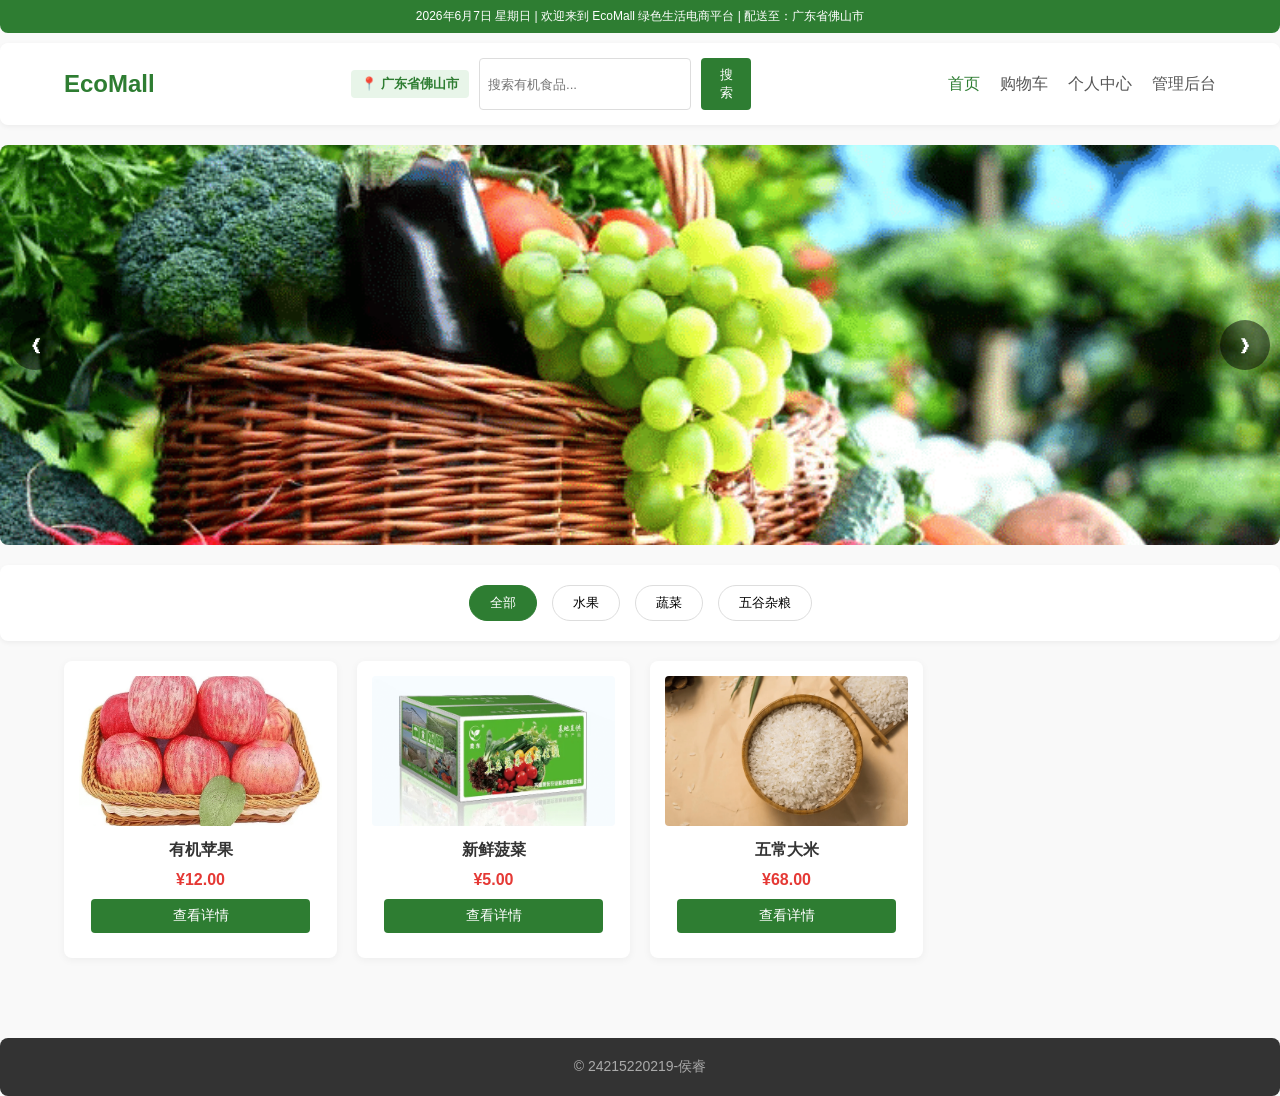
<file: index.html>
<!DOCTYPE html>
<html lang="zh-CN">
<head>
    <meta charset="UTF-8">
    <meta name="viewport" content="width=device-width, initial-scale=1.0">
    <title>EcoMall - 绿色生活电商平台</title>
    <style>
        /* --- 全局重置与基础样式 --- */
        * { box-sizing: border-box; margin: 0; padding: 0; }
        body { 
            font-family: 'Segoe UI', sans-serif; 
            background-color: #f9f9f9; 
            color: #333; 
        }
        
        /* --- 顶部时间地点通栏 --- */
        .top-info-bar {
            background: #2e7d32;
            color: #fff;
            font-size: 12px;
            padding: 8px 5%;
            text-align: center;
            border-radius: 0 0 8px 8px;
        }

        /* --- 页眉布局 --- */
        .header {
            display: flex;
            justify-content: space-between;
            align-items: center;
            padding: 15px 5%;
            background-color: #fff;
            box-shadow: 0 2px 5px rgba(0,0,0,0.05);
            position: sticky;
            top: 0;
            z-index: 100;
            border-radius: 8px;
            margin: 10px 0;
        }
        .logo { font-size: 24px; font-weight: bold; color: #2e7d32; text-decoration: none; }
        
        /* --- 搜索与定位组合 --- */
        .search-location {
            display: flex;
            align-items: center;
            gap: 10px;
            flex-grow: 1;
            max-width: 400px;
            margin: 0 20px;
        }
        .location-tag {
            font-size: 13px;
            color: #2e7d32;
            background: #e8f5e9;
            padding: 5px 10px;
            border-radius: 4px;
            font-weight: bold;
        }
        .search-bar {
            display: flex;
            gap: 10px;
            flex-grow: 1;
        }
        .search-bar input {
            width: 100%;
            padding: 8px;
            border: 1px solid #ddd;
            border-radius: 4px;
        }
        .search-bar button {
            padding: 8px 15px;
            background: #2e7d32;
            color: white;
            border: none;
            border-radius: 4px;
            cursor: pointer;
        }
        
        nav { 
            display: flex; 
            align-items: center; 
            gap: 20px;
        }
        nav a {
            text-decoration: none;
            color: #555;
            font-weight: 500;
            transition: color 0.3s;
            position: relative;
        }
        nav a:hover, nav a.active { 
            color: #2e7d32; 
        }
        /* 购物车数量徽章 */
        .cart-badge { 
            position: absolute; 
            top: -8px; 
            right: -12px; 
            background-color: #e53935; 
            color: white; 
            font-size: 12px; 
            font-weight: bold; 
            width: 18px; 
            height: 18px; 
            border-radius: 50%; 
            display: flex; 
            align-items: center; 
            justify-content: center; 
        }

        /* --- 轮播图样式 --- */
        .banner-container { 
            position: relative; 
            width: 100%; 
            height: 400px; 
            overflow: hidden; 
            background-color: #eee; 
            margin: 20px 0; 
            border-radius: 8px;
            overflow: hidden;
        }
        .banner-wrapper { width: 100%; height: 100%; overflow: hidden; }
        .banner { 
            display: flex; 
            width: 300%; 
            height: 100%; 
            transition: transform 0.5s ease-in-out; 
        }
        .banner img { 
            width: 33.333%; 
            height: 100%; 
            object-fit: cover; 
            flex-shrink: 0; 
        }
        /* 左右按钮样式 */
        .carousel-btn { 
            position: absolute; 
            top: 50%; 
            transform: translateY(-50%); 
            background-color: rgba(0, 0, 0, 0.5); 
            color: white; 
            border: none; 
            padding: 15px; 
            font-size: 20px; 
            cursor: pointer; 
            border-radius: 50%; 
            width: 50px; 
            height: 50px; 
            display: flex; 
            align-items: center; 
            justify-content: center; 
            transition: background 0.3s; 
            z-index: 10; 
        }
        .carousel-btn:hover { background-color: rgba(0, 0, 0, 0.8); }
        .prev { left: 10px; }
        .next { right: 10px; }

        /* --- 分类导航 --- */
        .categories { 
            display: flex; 
            justify-content: center; 
            gap: 15px; 
            padding: 20px 0; 
            background: #fff; 
            margin-bottom: 20px;
            border-radius: 8px;
            box-shadow: 0 2px 5px rgba(0,0,0,0.05);
        }
        .categories button { 
            padding: 8px 20px; 
            border: 1px solid #ddd; 
            background: #fff; 
            border-radius: 20px; 
            cursor: pointer; 
            transition: all 0.3s; 
        }
        .categories button.active, .categories button:hover { 
            background: #2e7d32; 
            color: white; 
            border-color: #2e7d32; 
        }

        /* --- 商品网格 --- */
        .product-grid { 
            display: grid; 
            grid-template-columns: repeat(auto-fill, minmax(220px, 1fr)); 
            gap: 20px; 
            padding: 0 5% 40px; 
        }
        /* 商品卡片样式 */
        .product-card { 
            background: white; 
            padding: 15px; 
            border-radius: 8px; 
            box-shadow: 0 2px 8px rgba(0,0,0,0.05); 
            text-align: center; 
            transition: transform 0.2s; 
        }
        .product-card:hover { transform: translateY(-5px); }
        .product-card img { 
            width: 100%; 
            height: 150px; 
            object-fit: cover; 
            border-radius: 4px; 
        }
        .product-card h3 { margin: 10px 0; font-size: 16px; }
        .product-card p { color: #e53935; font-weight: bold; margin-bottom: 10px; }

        /* --- 按钮样式调整 --- */
        .action-btn {
            display: block;
            margin: 10px auto;
            padding: 8px 15px;
            background: #2e7d32;
            color: white;
            border: none;
            border-radius: 4px;
            cursor: pointer;
            text-decoration: none;
            font-size: 14px;
            width: 90%;
        }
        .action-btn:hover { background: #1b5e20; }

        /* --- 页脚 --- */
        .footer { 
            text-align: center; 
            padding: 20px; 
            background: #333; 
            color: #aaa; 
            font-size: 14px;
            margin-top: 40px;
            border-radius: 8px;
        }

        /* --- 动画效果 --- */
        @keyframes newItemHighlight { 0% { background-color: #d4edda; } 100% { background-color: transparent; } }
        .new-item { animation: newItemHighlight 2s ease-in-out; }
        @keyframes successToast { 0% { opacity: 0; transform: translateY(20px); } 15% { opacity: 1; transform: translateY(0); } 85% { opacity: 1; transform: translateY(0); } 100% { opacity: 0; transform: translateY(-20px); } }
        .success-toast { 
            position: fixed; 
            bottom: 30px; 
            left: 50%; 
            transform: translateX(-50%); 
            background-color: #2e7d32; 
            color: white; 
            padding: 12px 24px; 
            border-radius: 4px; 
            z-index: 1000; 
            animation: successToast 2s ease-in-out forwards; 
        }
    </style>
</head>
<body>

    <!-- 顶部信息通栏 -->
    <div class="top-info-bar">
         2026年6月7日 星期日 | 欢迎来到 EcoMall 绿色生活电商平台 | 配送至：广东省佛山市
    </div>

    <!-- 页眉 -->
    <header class="header">
        <a href="index.html" class="logo">EcoMall</a>
        
        <!-- 搜索与定位组合 -->
        <div class="search-location">
            <div class="location-tag">📍 广东省佛山市</div>
            <div class="search-bar">
                <input type="text" id="search-input" placeholder="搜索有机食品...">
                <button onclick="searchProducts()">搜索</button>
            </div>
        </div>

        <nav>
            <a href="index.html" class="active">首页</a>
            <a href="cart.html" id="cart-link">购物车<span class="cart-badge" id="cart-badge">0</span></a>
            <a href="profile.html">个人中心</a>
            <a href="admin.html">管理后台</a>
        </nav>
    </header>

    <!-- 轮播图 -->
    <div class="banner-container">
        <button class="carousel-btn prev" onclick="moveSlide(-1)">&#10094;</button>
        <div class="banner-wrapper">
            <div class="banner">
                <img src="1.png" alt="有机水果" onerror="this.src='https://via.placeholder.com/800x400?text=Banner+1'">
                <img src="2.png" alt="新鲜蔬菜" onerror="this.src='https://via.placeholder.com/800x400?text=Banner+2'">
                <img src="3.png" alt="环保生活" onerror="this.src='https://via.placeholder.com/800x400?text=Banner+3'">
            </div>
        </div>
        <button class="carousel-btn next" onclick="moveSlide(1)">&#10095;</button>
    </div>

    <!-- 分类导航 -->
    <div class="categories">
        <button data-category="all" class="active">全部</button>
        <button data-category="fruits">水果</button>
        <button data-category="vegetables">蔬菜</button>
        <button data-category="grains">五谷杂粮</button>
    </div>

    <!-- 商品列表 -->
    <div class="product-grid" id="productList">
        <!-- 商品卡片将通过 JavaScript 动态插入 -->
    </div>

    <!-- 页脚 -->
    <footer class="footer">
        &copy; 24215220219-侯睿
    </footer>

    <script>
        // ==================== 核心配置 ====================
        const CART_KEY = 'ecommall_cart';
        const PRODUCTS_KEY = 'products';
        const BROADCAST_CHANNEL = 'ecommall_channel';
        
        // 创建 BroadcastChannel 实现跨页面实时通信
        const channel = typeof BroadcastChannel !== 'undefined' ? new BroadcastChannel(BROADCAST_CHANNEL) : null;

        // ==================== 数据初始化 ====================
        let products = JSON.parse(localStorage.getItem(PRODUCTS_KEY)) || [
            { id: 1, name: "有机苹果", category: "fruits", price: 12.00, image: "apple.png" },
            { id: 2, name: "新鲜菠菜", category: "vegetables", price: 5.00, image: "vegetable.png" },
            { id: 3, name: "五常大米", category: "grains", price: 68.00, image: "rice.png" }
        ];

        // ==================== 轮播图逻辑 ====================
        let currentIndex = 0;
        const totalSlides = 3;
        
        function updateSlide() {
            const banner = document.querySelector('.banner');
            banner.style.transform = `translateX(-${currentIndex * 33.333}%)`;
        }
        
        function moveSlide(direction) {
            currentIndex = (currentIndex + direction + totalSlides) % totalSlides;
            updateSlide();
        }
        
        // 自动播放
        setInterval(() => {
            moveSlide(1);
        }, 5000);

        // ==================== 商品渲染 (已修复) ====================
        function renderProducts(category = 'all') {
            const container = document.getElementById('productList');
            container.innerHTML = '';
            
            const filtered = category === 'all' ? products : products.filter(p => p.category === category);
            
            filtered.forEach(p => {
                const imagePath = p.image ? p.image : 'https://via.placeholder.com/150?text=No+Image';
                const card = document.createElement('div');
                card.className = 'product-card';
                card.innerHTML = `
                    <img src="${imagePath}" alt="${p.name}" onerror="this.src='https://via.placeholder.com/150?text=Image+Error'">
                    <h3>${p.name}</h3>
                    <p>¥${parseFloat(p.price).toFixed(2)}</p>
                    <!-- 修改点：将按钮改为链接，指向详情页 -->
                    <a href="product.html?id=${p.id}" class="action-btn">查看详情</a>
                `;
                container.appendChild(card);
            });
        }

        // ==================== 分类筛选 ====================
        document.querySelectorAll('.categories button').forEach(btn => {
            btn.addEventListener('click', function() {
                document.querySelectorAll('.categories button').forEach(b => b.classList.remove('active'));
                this.classList.add('active');
                renderProducts(this.getAttribute('data-category'));
            });
        });

        // ==================== 搜索功能 ====================
        function searchProducts() {
            const query = document.getElementById('search-input').value.trim();
            if(query) {
                // 跳转到独立的搜索页面，并携带关键词参数
                window.location.href = `search.html?q=${encodeURIComponent(query)}`;
            }
        }
        
        // 支持回车搜索
        document.getElementById('search-input').addEventListener('keypress', function(e) {
            if (e.key === 'Enter') searchProducts();
        });

        // ==================== 购物车功能 ====================
        function addToCart(productId) {
            const cart = JSON.parse(localStorage.getItem(CART_KEY)) || [];
            const product = products.find(p => p.id === productId);
            
            if (product) {
                const existingItem = cart.find(item => item.id === productId);
                if (existingItem) {
                    existingItem.qty += 1;
                } else {
                    cart.push({ 
                        id: product.id, 
                        name: product.name, 
                        price: product.price, 
                        qty: 1, 
                        image: product.image, 
                        checked: true 
                    });
                }
                localStorage.setItem(CART_KEY, JSON.stringify(cart));
                
                // 广播购物车更新消息
                broadcastCartUpdate();
                updateCartBadge();
                showSuccessToast(`成功将 ${product.name} 加入购物车！`);
            }
        }

        // ==================== 跨页面通信 ====================
        function broadcastCartUpdate() {
            if (channel) {
                channel.postMessage({ type: 'cart_updated', timestamp: Date.now() });
            }
            window.dispatchEvent(new CustomEvent('ecommall_cart_change'));
        }

        // ==================== 购物车徽章更新 ====================
        function updateCartBadge() {
            const cart = JSON.parse(localStorage.getItem(CART_KEY)) || [];
            const totalItems = cart.reduce((sum, item) => sum + item.qty, 0);
            const badge = document.getElementById('cart-badge');
            if (totalItems > 0) {
                badge.textContent = totalItems > 99 ? '99+' : totalItems;
                badge.style.display = 'flex';
            } else {
                badge.style.display = 'none';
            }
        }

        // ==================== 成功提示 ====================
        function showSuccessToast(message) {
            const existingToast = document.querySelector('.success-toast');
            if (existingToast) existingToast.remove();
            const toast = document.createElement('div');
            toast.className = 'success-toast';
            toast.textContent = message;
            document.body.appendChild(toast);
            setTimeout(() => toast.remove(), 2000);
        }

        // ==================== 数据同步监听 ====================
        if (channel) {
            channel.onmessage = function(event) {
                if (event.data && event.data.type === 'cart_updated') {
                    updateCartBadge();
                }
                if (event.data && event.data.type === 'products_updated') {
                    products = JSON.parse(localStorage.getItem(PRODUCTS_KEY)) || [];
                    const activeCategory = document.querySelector('.categories button.active').getAttribute('data-category');
                    renderProducts(activeCategory);
                }
            };
        }

        window.addEventListener('storage', function(e) {
            if (e.key === PRODUCTS_KEY) {
                products = JSON.parse(e.newValue) || [];
                const activeCategory = document.querySelector('.categories button.active').getAttribute('data-category');
                renderProducts(activeCategory);
                document.getElementById('productList').querySelectorAll('.product-card').forEach(card => {
                    card.classList.add('new-item');
                });
            } else if (e.key === CART_KEY) {
                updateCartBadge();
            }
        });

        document.addEventListener("visibilitychange", function() {
            if (document.visibilityState === 'visible') {
                updateCartBadge();
                const freshProducts = JSON.parse(localStorage.getItem(PRODUCTS_KEY));
                if (freshProducts) {
                    products = freshProducts;
                    const activeCategory = document.querySelector('.categories button.active').getAttribute('data-category');
                    renderProducts(activeCategory);
                }
            }
        });

        // ==================== 页面初始化 ====================
        window.onload = function() {
            renderProducts();
            updateCartBadge();
        };
    </script>
</body>
</html>
</file>
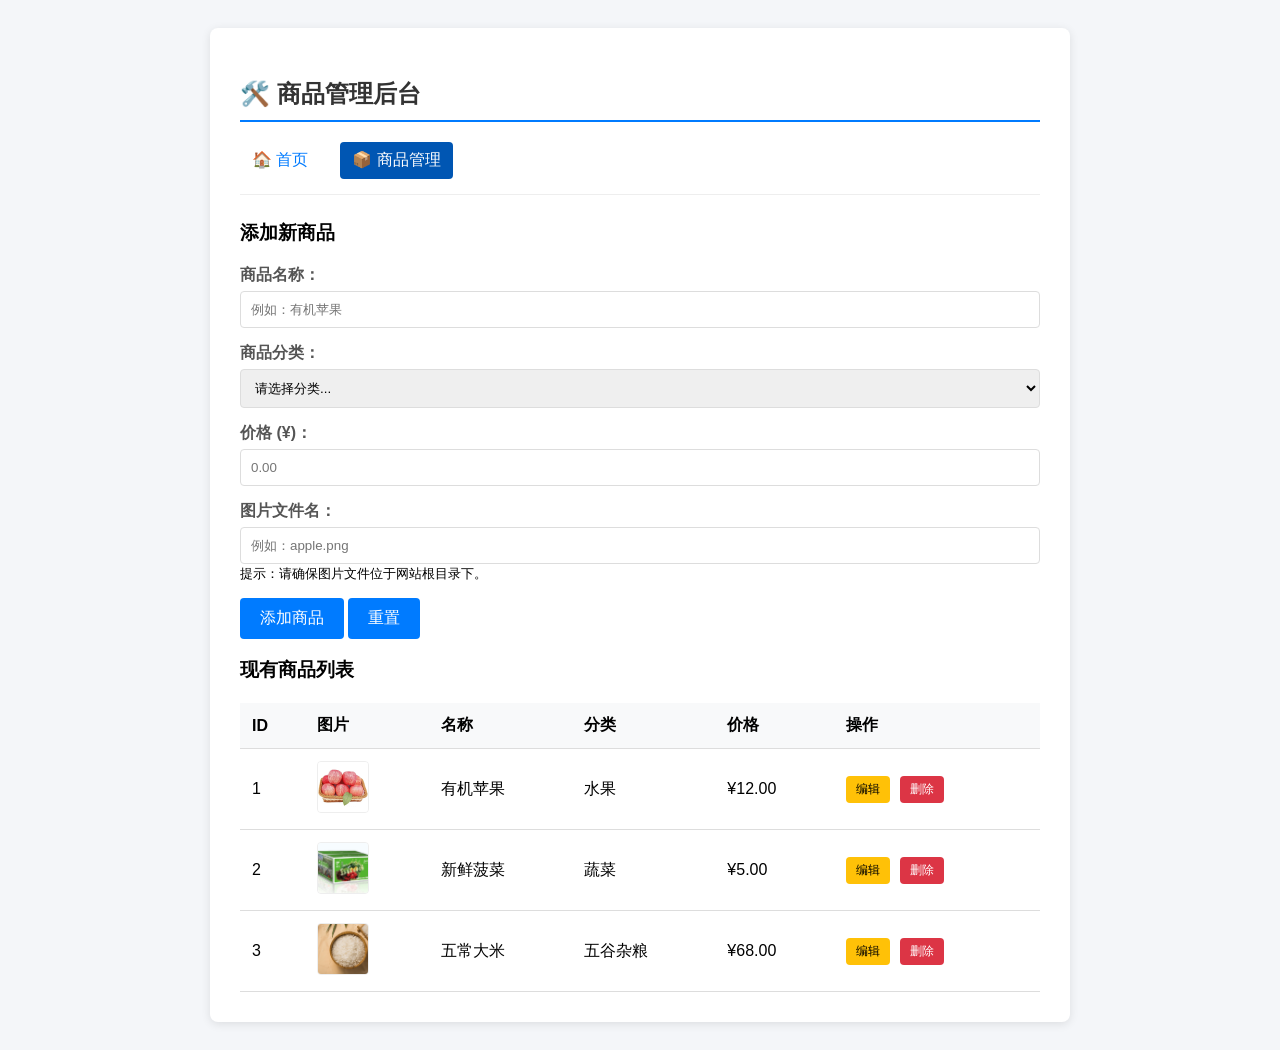
<file: admin.html>
<!DOCTYPE html>
<html lang="zh-CN">
<head>
    <meta charset="UTF-8">
    <meta name="viewport" content="width=device-width, initial-scale=1.0">
    <title>后台管理 - EcoMall</title>
    <style>
        body { font-family: 'Segoe UI', sans-serif; background-color: #f4f6f9; padding: 20px; }
        .container { max-width: 800px; margin: 0 auto; background: white; padding: 30px; border-radius: 8px; box-shadow: 0 2px 10px rgba(0,0,0,0.1); }
        h2 { color: #333; border-bottom: 2px solid #007bff; padding-bottom: 10px; }

        /* --- 导航栏样式 --- */
        .admin-nav {
            display: flex;
            gap: 20px;
            margin-bottom: 25px;
            padding-bottom: 15px;
            border-bottom: 1px solid #eee;
        }
        .admin-nav a {
            text-decoration: none;
            color: #007bff;
            font-weight: 500;
            padding: 8px 12px;
            border-radius: 4px;
            transition: background 0.3s;
        }
        .admin-nav a:hover {
            background-color: #007bff;
            color: white;
        }
        .admin-nav a.active {
            background-color: #0056b3;
            color: white;
        }

        /* 表单样式 */
        .form-group { margin-bottom: 15px; }
        label { display: block; margin-bottom: 5px; font-weight: bold; color: #555; }
        input, select, textarea { width: 100%; padding: 10px; border: 1px solid #ddd; border-radius: 4px; box-sizing: border-box; }
        button { background-color: #007bff; color: white; border: none; padding: 10px 20px; border-radius: 4px; cursor: pointer; font-size: 16px; }
        button:hover { background-color: #0056b3; }

        /* 表格样式 */
        table { width: 100%; border-collapse: collapse; margin-top: 20px; }
        th, td { padding: 12px; text-align: left; border-bottom: 1px solid #ddd; }
        th { background-color: #f8f9fa; }
        .action-btn { padding: 5px 10px; font-size: 12px; margin-right: 5px; }
        .btn-danger { background-color: #dc3545; }
        .btn-edit { background-color: #ffc107; color: black; }

        /* 图片预览 */
        .img-preview { width: 50px; height: 50px; object-fit: cover; border-radius: 4px; border: 1px solid #eee; }
    </style>
</head>
<body>
<div class="container">
    <h2>🛠️ 商品管理后台</h2>

    <!-- 导航栏 -->
    <nav class="admin-nav">
        <a href="index.html">🏠 首页</a>
        <a href="admin.html" class="active">📦 商品管理</a>
    </nav>

    <!-- 添加/编辑商品表单 -->
    <div class="form-group">
        <h3 id="formTitle">添加新商品</h3>
        <form id="productForm">
            <input type="hidden" id="productId"> 

            <div class="form-group">
                <label for="productName">商品名称：</label>
                <input type="text" id="productName" placeholder="例如：有机苹果" required>
            </div>

            <div class="form-group">
                <label for="productCategory">商品分类：</label>
                <select id="productCategory" required>
                    <option value="">请选择分类...</option>
                    <option value="fruits">水果</option>
                    <option value="vegetables">蔬菜</option>
                    <option value="grains">五谷杂粮</option>
                </select>
            </div>

            <div class="form-group">
                <label for="productPrice">价格 (¥)：</label>
                <input type="number" id="productPrice" placeholder="0.00" step="0.01" required>
            </div>

            <div class="form-group">
                <label for="productImage">图片文件名：</label>
                <input type="text" id="productImage" placeholder="例如：apple.png" required>
                <small class="hint">提示：请确保图片文件位于网站根目录下。</small>
            </div>

            <button type="submit" id="submitBtn">添加商品</button>
            <button type="button" onclick="resetForm()" class="reset-btn">重置</button>
        </form>
    </div>

    <!-- 商品列表展示 -->
    <h3>现有商品列表</h3>
    <table>
        <thead>
            <tr>
                <th>ID</th>
                <th>图片</th>
                <th>名称</th>
                <th>分类</th>
                <th>价格</th>
                <th>操作</th>
            </tr>
        </thead>
        <tbody id="productTableBody">
        </tbody>
    </table>
</div>

<script>
    // 1. 初始化数据：读取与前台一致的 'products' Key
    // 如果没有数据，则使用默认数据
    let products = JSON.parse(localStorage.getItem('products')) || [
        { id: 1, name: "有机苹果", category: "fruits", price: 12.00, image: "apple.png" },
        { id: 2, name: "新鲜菠菜", category: "vegetables", price: 5.00, image: "vegetable.png" },
        { id: 3, name: "五常大米", category: "grains", price: 68.00, image: "rice.png" }
    ];

    // 2. 渲染表格
    function renderTable() {
        const tbody = document.getElementById('productTableBody');
        tbody.innerHTML = '';

        products.forEach(p => {
            // 使用 onerror 处理图片加载失败
            const imgSrc = p.image || 'https://via.placeholder.com/50?text=No+Img';
            const imgTag = `<img src="${imgSrc}" alt="${p.name}" class="img-preview" onerror="this.src='https://via.placeholder.com/50?text=No+Img'">`;

            const categoryMap = { 'fruits': '水果', 'vegetables': '蔬菜', 'grains': '五谷杂粮' };
            const categoryName = categoryMap[p.category] || p.category;

            const row = document.createElement('tr');
            row.innerHTML = `
                <td>${p.id}</td>
                <td>${imgTag}</td>
                <td>${p.name}</td>
                <td>${categoryName}</td>
                <td>¥${parseFloat(p.price).toFixed(2)}</td>
                <td>
                    <button class="action-btn btn-edit" onclick="editProduct(${p.id})">编辑</button>
                    <button class="action-btn btn-danger" onclick="deleteProduct(${p.id})">删除</button>
                </td>
            `;
            tbody.appendChild(row);
        });
    }

    // 3. 处理表单提交 (新增或更新)
    document.getElementById('productForm').addEventListener('submit', function(e) {
        e.preventDefault();

        const idInput = document.getElementById('productId').value;
        const name = document.getElementById('productName').value;
        const category = document.getElementById('productCategory').value;
        const price = document.getElementById('productPrice').value;
        const image = document.getElementById('productImage').value;

        if (idInput) {
            // 编辑模式
            const index = products.findIndex(p => p.id == idInput);
            if (index !== -1) {
                products[index] = { id: parseInt(idInput), name, category, price, image };
            }
        } else {
            // 新增模式
            const newId = products.length > 0 ? Math.max(...products.map(p => p.id)) + 1 : 1;
            products.push({ id: newId, name, category, price, image });
        }

        saveAndRender();
        resetForm();
    });

    // 4. 编辑功能
    window.editProduct = function(id) {
        const p = products.find(item => item.id === id);
        if (p) {
            document.getElementById('productId').value = p.id;
            document.getElementById('productName').value = p.name;
            document.getElementById('productCategory').value = p.category;
            document.getElementById('productPrice').value = p.price;
            document.getElementById('productImage').value = p.image;

            document.getElementById('formTitle').innerText = "编辑商品 ID: " + id;
            document.getElementById('submitBtn').innerText = "更新商品";
            window.scrollTo(0, 0);
        }
    };

    // 5. 删除功能
    window.deleteProduct = function(id) {
        if(confirm('确定要删除这个商品吗？')) {
            products = products.filter(p => p.id !== id);
            saveAndRender();
        }
    };

    // 6. 保存数据并刷新
    function saveAndRender() {
        // 统一保存为 'products'，与前台完全一致
        localStorage.setItem('products', JSON.stringify(products));
        
        // 尝试触发 storage 事件，通知前台更新 (如果前台页面已打开)
        try {
            window.dispatchEvent(new StorageEvent('storage', {
                key: 'products',
                newValue: JSON.stringify(products)
            }));
        } catch (e) {
            console.log('Storage event dispatched');
        }
        
        renderTable();
    }

    // 7. 重置表单
    window.resetForm = function() {
        document.getElementById('productForm').reset();
        document.getElementById('productId').value = '';
        document.getElementById('formTitle').innerText = "添加新商品";
        document.getElementById('submitBtn').innerText = "保存商品";
    }

    // 页面加载时渲染
    renderTable();
</script>
</body>
</html>
</file>
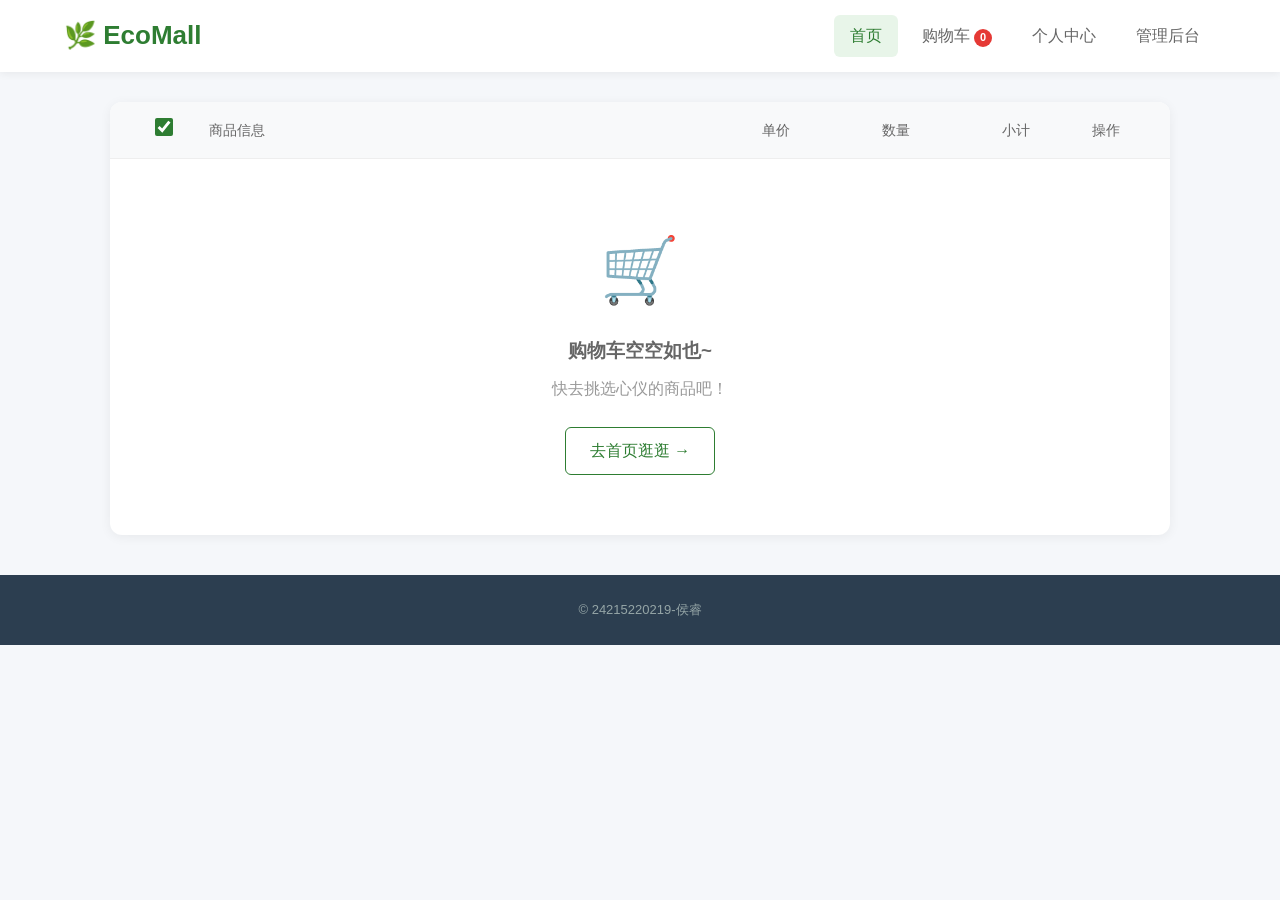
<file: cart.html>
<!DOCTYPE html>
<html lang="zh-CN">
<head>
    <meta charset="UTF-8">
    <meta name="viewport" content="width=device-width, initial-scale=1.0">
    <title>购物车 - EcoMall</title>
    <style>
        * { box-sizing: border-box; margin: 0; padding: 0; }
        body { 
            font-family: 'Segoe UI', -apple-system, BlinkMacSystemFont, sans-serif; 
            background-color: #f5f7fa; color: #333; line-height: 1.6;
        }
        
        .header { 
            display: flex; justify-content: space-between; align-items: center; 
            padding: 15px 5%; background: #fff; 
            box-shadow: 0 2px 8px rgba(0,0,0,0.06); 
            position: sticky; top: 0; z-index: 100;
        }
        .logo { font-size: 26px; font-weight: bold; color: #2e7d32; text-decoration: none; }
        nav { display: flex; align-items: center; gap: 8px; }
        nav a { 
            text-decoration: none; color: #666; padding: 8px 16px; 
            border-radius: 6px; font-weight: 500; transition: all 0.3s;
        }
        nav a:hover { color: #2e7d32; background: #f1f8e9; }
        nav a.active { color: #2e7d32; background: #e8f5e9; }
        
        .cart-badge { 
            display: inline-flex; align-items: center; justify-content: center;
            background: #e53935; color: white; font-size: 11px; font-weight: bold;
            min-width: 18px; height: 18px; border-radius: 9px; margin-left: 4px;
            padding: 0 5px;
        }
        
        .cart-container { max-width: 1100px; margin: 30px auto; padding: 0 20px; }
        .cart-box { 
            background: #fff; border-radius: 12px; 
            box-shadow: 0 2px 12px rgba(0,0,0,0.06); overflow: hidden;
        }
        
        .cart-header { 
            display: flex; padding: 16px 24px; background: #f8f9fa; 
            color: #666; font-weight: 500; font-size: 14px; align-items: center;
            border-bottom: 1px solid #eee;
        }
        .col-check { width: 60px; text-align: center; }
        .col-check input { width: 18px; height: 18px; cursor: pointer; accent-color: #2e7d32; }
        .col-product { flex: 1; padding-left: 15px; }
        .col-price { width: 100px; text-align: center; }
        .col-qty { width: 140px; text-align: center; }
        .col-total { width: 100px; text-align: center; }
        .col-action { width: 80px; text-align: center; }
        
        .cart-item { 
            display: flex; align-items: center; padding: 20px 24px; 
            border-bottom: 1px solid #f0f0f0; transition: background 0.2s;
        }
        .cart-item:hover { background: #fafafa; }
        .cart-item.selected { background: #f1f8e9; }
        
        .product-info { 
            display: flex; align-items: center; gap: 15px; flex: 1; padding-left: 15px;
        }
        .product-info img { 
            width: 70px; height: 70px; object-fit: cover; border-radius: 8px; 
            border: 1px solid #eee; background: #f5f5f5;
        }
        .product-info a { 
            color: #333; text-decoration: none; font-weight: 500; 
            transition: color 0.3s; font-size: 15px;
        }
        .product-info a:hover { color: #2e7d32; }
        .product-info .spec { font-size: 12px; color: #999; margin-top: 4px; }
        
        .qty-control { display: flex; justify-content: center; align-items: center; }
        .qty-btn { 
            width: 32px; height: 32px; border: 1px solid #ddd; background: #fff;
            cursor: pointer; font-size: 16px; transition: all 0.2s; color: #666;
        }
        .qty-btn:hover { background: #e8f5e9; border-color: #2e7d32; color: #2e7d32; }
        .qty-btn:first-child { border-radius: 4px 0 0 4px; }
        .qty-btn:last-child { border-radius: 0 4px 4px 0; }
        .qty-input { 
            width: 44px; height: 32px; border-top: 1px solid #ddd; 
            border-bottom: 1px solid #ddd; border-left: none; border-right: none;
            text-align: center; font-size: 14px; color: #333;
        }
        
        .delete-btn { 
            color: #e53935; background: none; border: none; cursor: pointer; 
            font-size: 13px; padding: 6px 10px; border-radius: 4px; transition: all 0.2s;
        }
        .delete-btn:hover { background: #ffebee; }
        
        .cart-footer { 
            display: flex; justify-content: space-between; align-items: center; 
            padding: 20px 24px; background: #fff; border-top: 1px solid #eee;
        }
        .footer-left { display: flex; align-items: center; gap: 12px; }
        .continue-btn { 
            background: #fff; color: #2e7d32; border: 1px solid #2e7d32; 
            padding: 10px 20px; border-radius: 6px; font-size: 14px; 
            cursor: pointer; text-decoration: none; display: inline-block; transition: all 0.3s;
        }
        .continue-btn:hover { background: #f1f8e9; }
        .batch-delete-btn {
            color: #e53935; background: none; border: 1px solid #e53935; 
            padding: 10px 20px; border-radius: 6px; cursor: pointer; font-size: 14px;
            transition: all 0.3s;
        }
        .batch-delete-btn:hover { background: #ffebee; }
        .clear-btn {
            color: #999; background: none; border: 1px solid #ddd; 
            padding: 10px 20px; border-radius: 6px; cursor: pointer; font-size: 14px;
            transition: all 0.3s;
        }
        .clear-btn:hover { background: #f5f5f5; color: #666; }
        
        .total-section { font-size: 15px; color: #666; }
        .total-section .total-price { 
            color: #e53935; font-size: 24px; font-weight: bold; margin-left: 4px;
        }
        .checkout-btn { 
            background: #2e7d32; color: white; border: none; 
            padding: 12px 36px; border-radius: 6px; font-size: 16px; 
            cursor: pointer; transition: all 0.3s; margin-left: 20px;
        }
        .checkout-btn:hover:not(:disabled) { background: #1b5e20; transform: translateY(-1px); box-shadow: 0 4px 12px rgba(46,125,50,0.3); }
        .checkout-btn:disabled { background: #ccc; cursor: not-allowed; }
        
        .empty-cart { text-align: center; padding: 60px 20px; }
        .empty-cart .icon { font-size: 64px; margin-bottom: 15px; }
        .empty-cart h3 { color: #666; margin-bottom: 10px; }
        .empty-cart a { 
            color: #2e7d32; text-decoration: none; font-weight: 500;
            display: inline-block; margin-top: 10px; padding: 10px 24px;
            border: 1px solid #2e7d32; border-radius: 6px; transition: all 0.3s;
        }
        .empty-cart a:hover { background: #f1f8e9; }
        
        .footer { 
            text-align: center; padding: 25px; background: #2c3e50; 
            color: #95a5a6; font-size: 13px; margin-top: 40px;
        }
        
        .toast { 
            position: fixed; bottom: 30px; left: 50%; transform: translateX(-50%) translateY(20px);
            background: #2e7d32; color: white; padding: 12px 24px; border-radius: 8px;
            z-index: 1000; opacity: 0; transition: all 0.3s ease; pointer-events: none;
        }
        .toast.show { opacity: 1; transform: translateX(-50%) translateY(0); }
        .toast.error { background: #e53935; }
        
        @media (max-width: 768px) {
            .cart-header { display: none; }
            .cart-item { flex-wrap: wrap; padding: 15px; }
            .col-check { width: 40px; }
            .product-info { padding-left: 0; width: 100%; margin-bottom: 10px; }
            .col-price, .col-total { width: auto; flex: 1; }
            .cart-footer { flex-wrap: wrap; gap: 15px; }
            .checkout-btn { margin-left: 0; width: 100%; }
        }
    </style>
</head>
<body>
    <header class="header">
        <a href="index.html" class="logo">🌿 EcoMall</a>
        
<nav>
            <a href="index.html" class="active">首页</a>
            <a href="cart.html" id="cart-link">购物车<span class="cart-badge" id="cart-badge">0</span></a>
            <a href="profile.html">个人中心</a>
            <a href="admin.html">管理后台</a>
        </nav>
    </header>
    <div class="cart-container">
        <div class="cart-box">
            <div class="cart-header">
                <div class="col-check">
                    <input type="checkbox" id="select-all" checked>
                </div>
                <div class="col-product">商品信息</div>
                <div class="col-price">单价</div>
                <div class="col-qty">数量</div>
                <div class="col-total">小计</div>
                <div class="col-action">操作</div>
            </div>
            
            <div id="cart-items"></div>
            
            <div class="cart-footer" id="cart-footer">
                <div class="footer-left">
                    <a href="index.html" class="continue-btn">← 继续购物</a>
                    <button class="batch-delete-btn" id="batch-delete-btn" onclick="deleteSelected()" style="display:none;">删除选中</button>
                    <button class="clear-btn" onclick="clearAllData()">清空数据</button>
                </div>
                <div style="display:flex;align-items:center;">
                    <div class="total-section">
                        已选 <span id="selected-count" style="color:#e53935;font-weight:bold;">0</span> 件，
                        合计：<span class="total-price">¥<span id="total-amount">0.00</span></span>
                    </div>
                    <button class="checkout-btn" id="checkout-btn" onclick="checkout()">去结算</button>
                </div>
            </div>
        </div>
    </div>

    <footer class="footer">
        <p>© 24215220219-侯睿</p>
    </footer>

    <div id="toast" class="toast"></div>

    <script>
        const CART_KEY = 'ecommall_cart';
        const BROADCAST_CHANNEL = 'ecommall_channel';
        const channel = typeof BroadcastChannel !== 'undefined' ? new BroadcastChannel(BROADCAST_CHANNEL) : null;
        
        function getCart() {
            try {
                const data = JSON.parse(localStorage.getItem(CART_KEY));
                if (!data || !Array.isArray(data)) return [];
                return data.map(item => ({
                    id: item.id || 0,
                    name: item.name || '未知商品',
                    price: parseFloat(item.price) || 0,
                    image: item.image || 'https://via.placeholder.com/70?text=无图',
                    qty: parseInt(item.qty || item.quantity) || 1,
                    checked: item.checked !== false,
                    category: item.category || ''
                })).filter(item => item.id > 0);
            } catch(e) {
                console.error('读取购物车失败:', e);
                return [];
            }
        }
        
        function saveCart(cart) {
            localStorage.setItem(CART_KEY, JSON.stringify(cart));
            if (channel) channel.postMessage({ type: 'cart_updated', timestamp: Date.now() });
            window.dispatchEvent(new CustomEvent('ecommall_cart_change'));
        }
        
        function showToast(message, isError) {
            const toast = document.getElementById('toast');
            toast.textContent = message;
            toast.className = 'toast' + (isError ? ' error' : '');
            toast.classList.add('show');
            setTimeout(() => toast.classList.remove('show'), 2000);
        }
        
        function renderCart() {
            console.log('renderCart called');
            const cart = getCart();
            console.log('cart data:', cart);
            
            const container = document.getElementById('cart-items');
            const footer = document.getElementById('cart-footer');
            
            if (!container || !footer) {
                console.error('容器元素不存在');
                return;
            }
            
            // 更新导航角标
            const totalQty = cart.reduce((sum, item) => sum + item.qty, 0);
            const navBadge = document.getElementById('nav-badge');
            if (navBadge) {
                navBadge.textContent = totalQty;
                navBadge.style.display = totalQty > 0 ? 'inline-flex' : 'none';
            }
            
            if (cart.length === 0) {
                container.innerHTML = `
                    <div class="empty-cart">
                        <div class="icon">🛒</div>
                        <h3>购物车空空如也~</h3>
                        <p style="color:#999;margin-bottom:15px;">快去挑选心仪的商品吧！</p>
                        <a href="index.html">去首页逛逛 →</a>
                    </div>
                `;
                footer.style.display = 'none';
                return;
            }
            
            footer.style.display = 'flex';
            
            container.innerHTML = cart.map((item, index) => `
                <div class="cart-item ${item.checked ? 'selected' : ''}" data-index="${index}">
                    <div class="col-check">
                        <input type="checkbox" class="item-checkbox" ${item.checked ? 'checked' : ''} data-index="${index}">
                    </div>
                    <div class="product-info">
                        <img src="${item.image}" alt="${item.name}" onerror="this.src='https://via.placeholder.com/70?text=无图'">
                        <div>
                            <a href="product.html?id=${item.id}">${item.name}</a>
                            <div class="spec">${getCategoryText(item.category)}</div>
                        </div>
                    </div>
                    <div class="col-price">¥${item.price.toFixed(2)}</div>
                    <div class="col-qty">
                        <div class="qty-control">
                            <button class="qty-btn" onclick="changeQty(${index}, -1)">−</button>
                            <input type="text" class="qty-input" value="${item.qty}" readonly>
                            <button class="qty-btn" onclick="changeQty(${index}, 1)">+</button>
                        </div>
                    </div>
                    <div class="col-total" style="color:#e53935;font-weight:bold;">¥${(item.price * item.qty).toFixed(2)}</div>
                    <div class="col-action">
                        <button class="delete-btn" onclick="deleteItem(${index})">删除</button>
                    </div>
                </div>
            `).join('');
            
            bindCheckboxEvents();
            updateSummary();
        }
        
        function getCategoryText(cat) {
            return { fruits: '水果', vegetables: '蔬菜', grains: '五谷杂粮' }[cat] || '有机食品';
        }
        
        function bindCheckboxEvents() {
            const selectAll = document.getElementById('select-all');
            if (!selectAll) return;
            
            selectAll.addEventListener('change', function() {
                const cart = getCart();
                cart.forEach(item => item.checked = this.checked);
                saveCart(cart);
                renderCart();
            });
            
            document.querySelectorAll('.item-checkbox').forEach(cb => {
                cb.addEventListener('change', function() {
                    const index = parseInt(this.dataset.index);
                    const cart = getCart();
                    if (cart[index]) {
                        cart[index].checked = this.checked;
                        saveCart(cart);
                        updateSelectAllState();
                        this.closest('.cart-item').classList.toggle('selected', this.checked);
                        updateSummary();
                    }
                });
            });
        }
        
        function updateSelectAllState() {
            const cart = getCart();
            const selectAll = document.getElementById('select-all');
            if (selectAll) {
                selectAll.checked = cart.length > 0 && cart.every(item => item.checked);
            }
        }
        
        function updateSummary() {
            const cart = getCart();
            let total = 0, selectedCount = 0;
            
            cart.forEach(item => {
                if (item.checked) {
                    total += item.price * item.qty;
                    selectedCount += item.qty;
                }
            });
            
            const totalAmount = document.getElementById('total-amount');
            const selectedCountEl = document.getElementById('selected-count');
            const checkoutBtn = document.getElementById('checkout-btn');
            const batchDeleteBtn = document.getElementById('batch-delete-btn');
            
            if (totalAmount) totalAmount.textContent = total.toFixed(2);
            if (selectedCountEl) selectedCountEl.textContent = selectedCount;
            if (checkoutBtn) checkoutBtn.disabled = total === 0;
            if (batchDeleteBtn) {
                batchDeleteBtn.style.display = cart.some(item => item.checked) ? 'inline-block' : 'none';
            }
            
            updateSelectAllState();
        }
        
        window.changeQty = function(index, delta) {
            const cart = getCart();
            if (!cart[index]) return;
            const newQty = cart[index].qty + delta;
            if (newQty > 0) {
                cart[index].qty = newQty;
                saveCart(cart);
                renderCart();
            }
        };
        
        window.deleteItem = function(index) {
            if (!confirm('确定要移除该商品吗？')) return;
            const cart = getCart();
            cart.splice(index, 1);
            saveCart(cart);
            renderCart();
            showToast('已删除商品');
        };
        
        window.deleteSelected = function() {
            const cart = getCart();
            const selectedCount = cart.filter(item => item.checked).length;
            if (selectedCount === 0) {
                showToast('请先选择要删除的商品', true);
                return;
            }
            if (!confirm(`确定删除选中的 ${selectedCount} 件商品？`)) return;
            
            const remaining = cart.filter(item => !item.checked);
            saveCart(remaining);
            renderCart();
            showToast(`已删除 ${selectedCount} 件商品`);
        };
        
        window.clearAllData = function() {
            if (!confirm('确定要清空购物车所有数据吗？\n（用于修复数据异常）')) return;
            localStorage.removeItem(CART_KEY);
            renderCart();
            showToast('购物车已清空');
        };
        
        window.checkout = function() {
            const cart = getCart();
            const selected = cart.filter(item => item.checked);
            
            if (selected.length === 0) {
                showToast('请先选择要结算的商品', true);
                return;
            }
            
            const total = selected.reduce((sum, item) => sum + item.price * item.qty, 0);
            const userInfo = JSON.parse(localStorage.getItem('user_profile')) || { nickname: '用户' };
            
            alert(`🎉 亲爱的 ${userInfo.nickname}，订单提交成功！\n\n应付总额：¥${total.toFixed(2)}\n（演示功能，未连接真实支付）`);
            
            const remaining = cart.filter(item => !item.checked);
            saveCart(remaining);
            renderCart();
            showToast('订单提交成功！');
        };
        
        if (channel) {
            channel.onmessage = (event) => {
                if (event.data?.type === 'cart_updated') renderCart();
            };
        }
        
        window.addEventListener('storage', (e) => {
            if (e.key === CART_KEY) renderCart();
        });
        
        document.addEventListener('visibilitychange', () => {
            if (document.visibilityState === 'visible') renderCart();
        });
        
        window.addEventListener('ecommall_cart_change', () => renderCart());
        
        // 确保DOM加载完成后渲染
        if (document.readyState === 'loading') {
            document.addEventListener('DOMContentLoaded', renderCart);
        } else {
            renderCart();
        }
    </script>
</body>
</html>
</file>
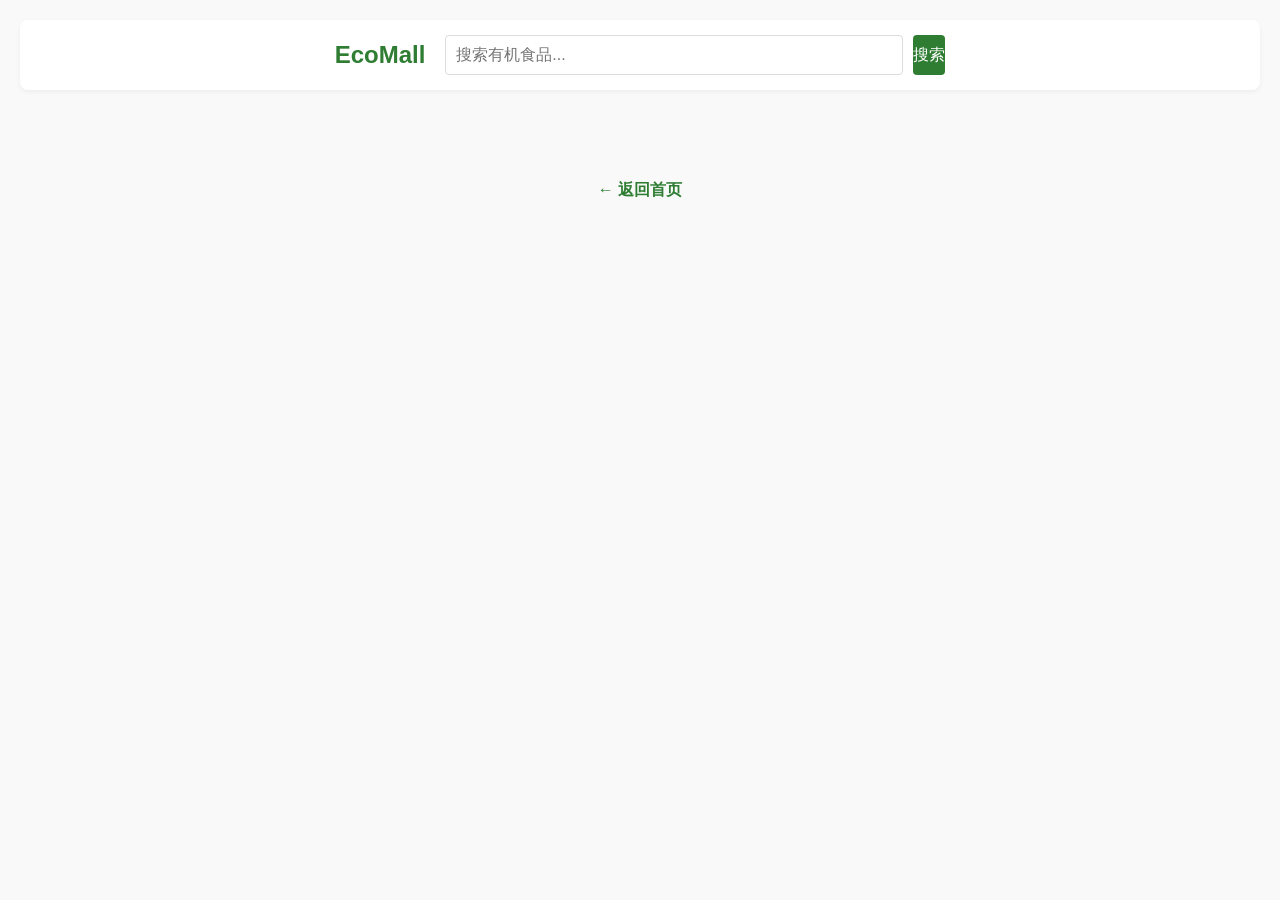
<file: search.html>
<!DOCTYPE html>
<html lang="zh-CN">
<head>
    <meta charset="UTF-8">
    <meta name="viewport" content="width=device-width, initial-scale=1.0">
    <title>搜索结果 - EcoMall</title>
    <style>
        /* --- 全局重置与基础样式 --- */
        * { box-sizing: border-box; margin: 0; padding: 0; }
        body { 
            font-family: 'Segoe UI', sans-serif; 
            background-color: #f9f9f9; 
            color: #333; 
            padding: 20px;
        }
        
        /* --- 页眉布局 --- */
        .header {
            display: flex;
            justify-content: center;
            align-items: center;
            padding: 15px;
            background-color: #fff;
            box-shadow: 0 2px 5px rgba(0,0,0,0.05);
            border-radius: 8px;
            margin-bottom: 20px;
        }
        .logo { 
            font-size: 24px; 
            font-weight: bold; 
            color: #2e7d32; 
            text-decoration: none; 
            margin-right: 20px;
        }
        
        /* --- 独立搜索栏样式 --- */
        .search-container {
            display: flex;
            max-width: 500px;
            width: 100%;
            gap: 10px;
        }
        .search-container input { 
            flex-grow: 1;
            padding: 10px; 
            border: 1px solid #ddd; 
            border-radius: 4px; 
            font-size: 16px;
        }
        .search-container button { 
            padding: 10px 2im; 
            background: #2e7d32; 
            color: white; 
            border: none; 
            border-radius: 4px; 
            cursor: pointer; 
            font-size: 16px;
        }
        .search-container button:hover { background: #1b5e20; }

        /* --- 搜索结果列表 --- */
        .search-results {
            display: grid;
            grid-template-columns: repeat(auto-fill, minmax(220px, 1fr));
            gap: 20px;
            padding: 20px 0;
        }
        .result-item {
            background: white;
            padding: 15px;
            border-radius: 8px;
            box-shadow: 0 2px 8px rgba(0,0,0,0.05);
            text-align: center;
        }
        .result-item img { 
            width: 100%; 
            height: 150px; 
            object-fit: cover; 
            border-radius: 4px; 
        }
        .result-item h3 { 
            margin: 10px 0; 
            font-size: 16px; 
        }
        .result-item p { 
            color: #e53935; 
            font-weight: bold; 
            margin-bottom: 10px; 
        }
        .no-results {
            text-align: center;
            color: #999;
            font-size: 18px;
            margin-top: 40px;
            grid-column: 1 / -1;
        }

        /* --- 返回首页链接 --- */
        .back-link {
            display: block;
            text-align: center;
            margin: 30px 0;
            color: #2e7d32;
            text-decoration: none;
            font-weight: bold;
        }
        .back-link:hover { text-decoration: underline; }
    </style>
</head>
<body>

    <!-- 页眉 -->
    <header class="header">
        <a href="index.html" class="logo">EcoMall</a>
        <div class="search-container">
            <input type="text" id="search-input" placeholder="搜索有机食品..." value="">
            <button onclick="searchProducts()">搜索</button>
        </div>
    </header>

    <!-- 搜索结果容器 -->
    <div class="search-results" id="searchResults">
        <!-- 结果将通过 JavaScript 动态插入 -->
    </div>

    <!-- 返回首页链接 -->
    <a href="index.html" class="back-link">&larr; 返回首页</a>

    <script>
        // ==================== 核心数据获取 ====================
        // 修改点：优先从 localStorage 读取，与 index.html 保持数据同步
        function getProducts() {
            const stored = localStorage.getItem('products');
            if (stored) {
                return JSON.parse(stored);
            }
            // 备用数据 (仅在 localStorage 为空时使用)
            return [
                { id: 1, name: "有机苹果", category: "fruits", price: 12.00, image: "apple.png" },
                { id: 2, name: "新鲜菠菜", category: "vegetables", price: 5.00, image: "vegetable.png" },
                { id: 3, name: "五常大米", category: "grains", price: 68.00, image: "rice.png" },
                { id: 4, name: "香蕉", category: "fruits", price: 8.00, image: "https://via.placeholder.com/150?text=Banana" },
                { id: 5, name: "胡萝卜", category: "vegetables", price: 6.50, image: "https://via.placeholder.com/150?text=Carrot" }
            ];
        }

        // ==================== URL 参数处理 ====================
        function getUrlParam(name) {
            const match = RegExp('[?&]' + name + '=([^&]*)').exec(location.search);
            return match && decodeURIComponent(match[1].replace(/\+/g, ' '));
        }

        // ==================== 搜索与渲染逻辑 ====================
        function searchAndRender() {
            const query = getUrlParam('q');
            if (!query) return;

            // 1. 获取最新商品数据
            const allProducts = getProducts();
            
            // 2. 执行搜索 (简单模糊匹配)
            // 注意：这里处理了之前代码中可能存在的 "filter:" 前缀，保证兼容性
            const cleanQuery = query.replace(/^filter:/, '').toLowerCase();
            const results = allProducts.filter(p => p.name.toLowerCase().includes(cleanQuery));

            // 3. 渲染结果
            const container = document.getElementById('searchResults');
            container.innerHTML = '';

            if (results.length === 0) {
                container.innerHTML = '<div class="no-results"><p>未找到相关商品</p><p>请尝试更换关键词</p></div>';
                return;
            }

            results.forEach(p => {
                const imagePath = p.image || 'https://via.placeholder.com/150?text=No+Image';
                const card = document.createElement('div');
                card.className = 'result-item';
                card.innerHTML = `
                    <img src="${imagePath}" alt="${p.name}" onerror="this.src='https://via.placeholder.com/150?text=Image+Error'">
                    <h3>${p.name}</h3>
                    <p>¥${p.price.toFixed(2)}</p>
                    <button class="add-cart-btn" onclick="addToCart(${p.id}, '${p.name}', ${p.price})">加入购物车</button>
                `;
                container.appendChild(card);
            });
        }

        // ==================== 加入购物车 ====================
        function addToCart(id, name, price) {
            let cart = JSON.parse(localStorage.getItem('ecommall_cart') || '[]');
            const existing = cart.find(item => item.id === id);
            if (existing) {
                existing.qty += 1;
            } else {
                cart.push({ id, name, price, qty: 1, checked: true });
            }
            localStorage.setItem('ecommall_cart', JSON.stringify(cart));
            
            // 简单的提示
            alert(`已加入购物车: ${name}`);
        }

        // ==================== 页面初始化 ====================
        window.onload = function() {
            // 1. 执行搜索渲染
            searchAndRender();
            
            // 2. 填充搜索框
            const query = getUrlParam('q');
            if (query) {
                document.getElementById('search-input').value = query.replace(/^filter:/, '');
            }
        };

        // 回车搜索
        document.getElementById('search-input').addEventListener('keypress', function(e) {
            if (e.key === 'Enter') {
                const val = this.value.trim();
                if (val) window.location.href = `search.html?q=${encodeURIComponent(val)}`;
            }
        });
    </script>
</body>
</html>
</file>
